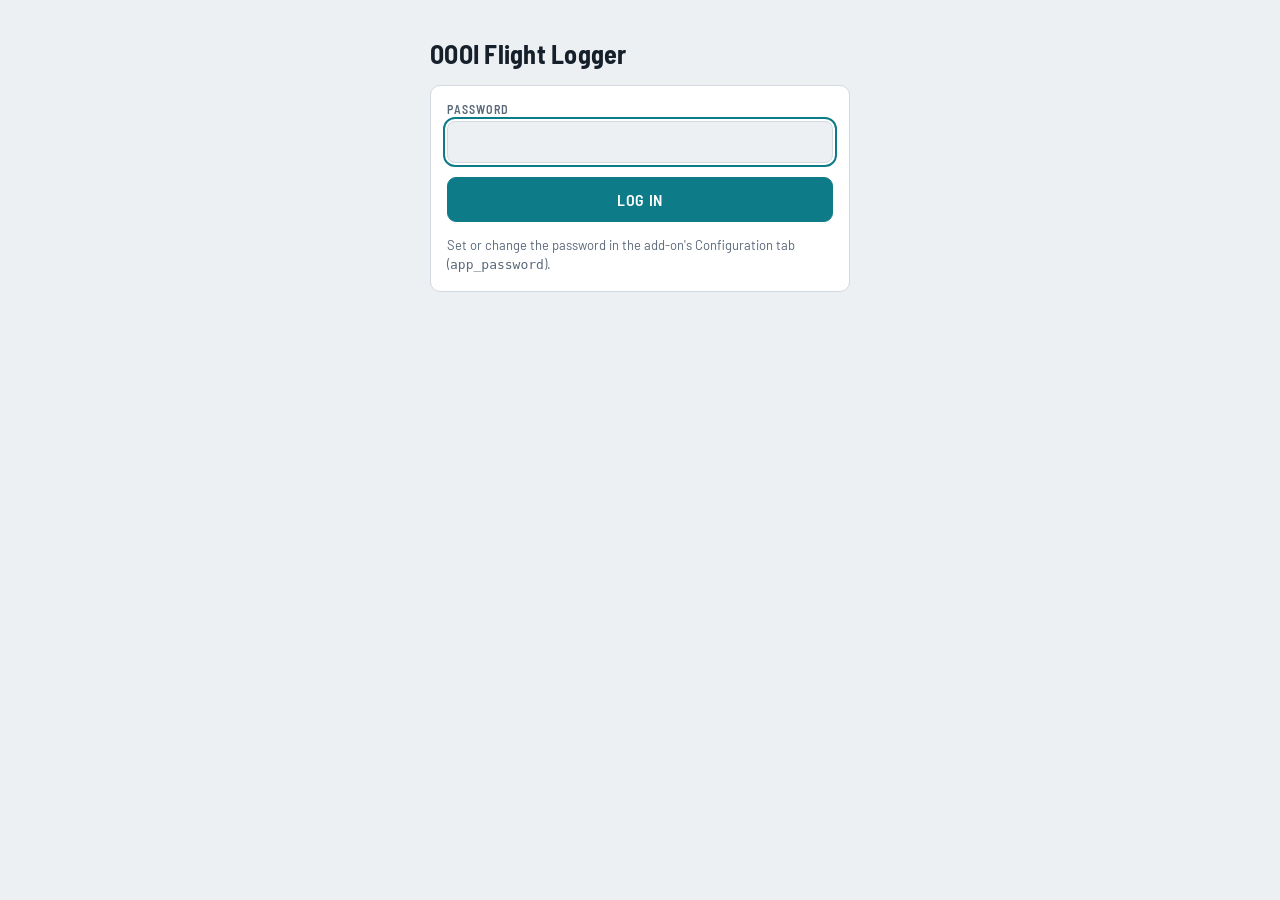
<file: oooi_logger/rootfs/app/www/login.html>
<!doctype html>
<html lang="en">
<head>
<meta charset="utf-8">
<meta name="viewport" content="width=device-width, initial-scale=1, viewport-fit=cover">
<title>OOOI Flight Logger</title>
<meta name="theme-color" content="#0e1318">
<meta name="apple-mobile-web-app-capable" content="yes">
<meta name="mobile-web-app-capable" content="yes">
<meta name="apple-mobile-web-app-status-bar-style" content="black-translucent">
<meta name="apple-mobile-web-app-title" content="OOOI">
<link rel="manifest" href="manifest.webmanifest">
<link rel="apple-touch-icon" href="icons/icon-180.png">
<link rel="icon" type="image/png" sizes="192x192" href="icons/icon-192.png">
<link rel="preconnect" href="https://fonts.googleapis.com">
<link rel="stylesheet" media="print" onload="this.media='all'" href="https://fonts.googleapis.com/css2?family=Barlow+Semi+Condensed:wght@500;600;700&family=Barlow:wght@400;500;600&family=IBM+Plex+Mono:wght@500;600&display=swap">
<noscript><link rel="stylesheet" href="https://fonts.googleapis.com/css2?family=Barlow+Semi+Condensed:wght@500;600;700&family=Barlow:wght@400;500;600&family=IBM+Plex+Mono:wght@500;600&display=swap"></noscript>
<link rel="stylesheet" href="css/app.css">
</head>
<body>
<div class="wrap" style="max-width:420px;padding-top:40px">
  <h1>OOOI Flight Logger</h1>
  <form class="card" id="f">
    <div class="field"><label for="pw">Password</label><input id="pw" type="password" autocomplete="current-password" autofocus></div>
    <button class="btn primary block" type="submit">Log in</button>
    <p class="small" id="err" style="margin:0;color:var(--bad)" hidden></p>
    <p class="small" style="margin:0">Set or change the password in the add-on's Configuration tab (<code>app_password</code>).</p>
  </form>
</div>
<script>
document.getElementById('f').addEventListener('submit', async (e) => {
  e.preventDefault();
  const err = document.getElementById('err'); err.hidden = true;
  try {
    const r = await fetch('api/login', { method: 'POST', headers: { 'Content-Type': 'application/json' }, body: JSON.stringify({ password: document.getElementById('pw').value }) });
    if (r.ok) { location.replace('./'); return; }
    const j = await r.json().catch(() => ({})); err.textContent = j.error || 'Could not log in.'; err.hidden = false;
  } catch (_) { err.textContent = 'Cannot reach the add-on. Check that Tailscale is connected.'; err.hidden = false; }
});
</script>
</body>
</html>
</file>
<file: oooi_logger/rootfs/app/www/css/app.css>
/* Layout: one narrow column built for a phone in the flight deck; a dark CDU-style panel holds the OOOI times. */
:root {
  --bg: #edf0f3; --surface: #ffffff; --ink: #16202b; --muted: #5a6878; --line: #d2d9e1;
  --accent: #0e7c88; --accent-ink: #ffffff; --accent-soft: #dcf0f2;
  --cdu: #10161d; --cdu-ink: #f2f5f7; --cdu-label: #57d0dc; --cdu-line: #2a3542;
  --good: #1d7f48; --good-soft: #e0f2e8; --warn: #9a6512; --warn-soft: #f8edd9; --bad: #b3362a; --bad-soft: #f8e1de;
  --water: #dce6ee; --land: #f7f9fb; --coast: #b9c6d2; --day: #b5700f; --day-soft: #f8ecd6; --twi: #7a52c7; --twi-soft: #ece5f8; --night: #135f9e; --night-soft: #dde9f5;
  --f-display: "Barlow Semi Condensed", "Arial Narrow", system-ui, sans-serif;
  --f-body: "Barlow", system-ui, -apple-system, "Segoe UI", sans-serif;
  --f-mono: "IBM Plex Mono", ui-monospace, "SF Mono", Menlo, monospace;
  --r: 10px;
  --bar: #008a9c;
}
@media (prefers-color-scheme: dark) { :root:not([data-theme="light"]) {
  --bg: #0e1318; --surface: #161d25; --ink: #e5eaef; --muted: #93a1b0; --line: #29333e;
  --accent: #4cc7d3; --accent-ink: #062126; --accent-soft: #143238;
  --cdu: #07090c; --cdu-ink: #f2f5f7; --cdu-label: #57d0dc; --cdu-line: #26303b;
  --good: #59c487; --good-soft: #15301f; --warn: #e2ad55; --warn-soft: #33260f; --bad: #f08273; --bad-soft: #3a1a16;
  --water: #0b1824; --land: #1d2732; --coast: #34414f; --day: #e8a948; --day-soft: #33260f; --twi: #b393f2; --twi-soft: #2a2140; --night: #6cb4f0; --night-soft: #14273a; --bar: #2aa6b6;
  color-scheme: dark; } }
:root[data-theme="dark"] {
  --bg: #0e1318; --surface: #161d25; --ink: #e5eaef; --muted: #93a1b0; --line: #29333e;
  --accent: #4cc7d3; --accent-ink: #062126; --accent-soft: #143238;
  --cdu: #07090c; --cdu-ink: #f2f5f7; --cdu-label: #57d0dc; --cdu-line: #26303b;
  --good: #59c487; --good-soft: #15301f; --warn: #e2ad55; --warn-soft: #33260f; --bad: #f08273; --bad-soft: #3a1a16;
  --water: #0b1824; --land: #1d2732; --coast: #34414f; --day: #e8a948; --day-soft: #33260f; --twi: #b393f2; --twi-soft: #2a2140; --night: #6cb4f0; --night-soft: #14273a; --bar: #2aa6b6;
  color-scheme: dark; }

body { background: var(--bg); color: var(--ink); font: 16px/1.45 var(--f-body); }
.wrap { max-width: 560px; margin: 0 auto; padding-inline: 16px; padding-block: 12px 96px; display: grid; gap: 16px; }
header.top { display: flex; align-items: baseline; justify-content: space-between; gap: 12px; flex-wrap: wrap; }
h1 { font: 700 26px/1.1 var(--f-display); letter-spacing: .01em; margin: 0; text-wrap: balance; }
.sync { font: 500 13px/1.3 var(--f-body); color: var(--muted); display: flex; align-items: center; gap: 6px; }
.dot { width: 8px; height: 8px; border-radius: 50%; background: var(--muted); flex: none; }
.dot.ok { background: var(--good); } .dot.warn { background: var(--warn); } .dot.bad { background: var(--bad); }

nav.tabs { display: grid; grid-template-columns: repeat(5, minmax(0, 1fr)); background: var(--surface); border: 1px solid var(--line); border-radius: var(--r); padding: 3px; gap: 3px; }
nav.tabs button { font: 600 14px var(--f-display); letter-spacing: .02em; text-transform: uppercase; border: 0; border-radius: 7px; padding: 9px 2px; min-width: 0; overflow: hidden; text-overflow: ellipsis; white-space: nowrap; background: transparent; color: var(--muted); cursor: pointer; }
nav.tabs button[aria-selected="true"] { background: var(--accent); color: var(--accent-ink); }

.card { background: var(--surface); border: 1px solid var(--line); border-radius: var(--r); padding: 16px; display: grid; gap: 14px; min-width: 0; }
.label, label { font: 600 12px/1.2 var(--f-display); letter-spacing: .08em; text-transform: uppercase; color: var(--muted); }
.field { display: grid; gap: 5px; min-width: 0; }
input, select, textarea { font: 500 17px var(--f-body); color: var(--ink); background: var(--bg); border: 1px solid var(--line); border-radius: 8px; padding: 10px 11px; width: 100%; box-sizing: border-box; min-width: 0; }
input[type=date] { -webkit-appearance: none; appearance: none; display: block; max-width: 100%; min-height: 46px; text-align: left; }
input[type=date]::-webkit-date-and-time-value { text-align: left; }
input::placeholder, textarea::placeholder { color: var(--muted); opacity: .5; }
input:focus-visible, select:focus-visible, textarea:focus-visible, button:focus-visible { outline: 2px solid var(--accent); outline-offset: 2px; }
.mono { font-family: var(--f-mono); font-variant-numeric: tabular-nums; }
.up { text-transform: uppercase; }
.grid2 { display: grid; grid-template-columns: 1fr 1fr; gap: 12px; }
.grid3 { display: grid; grid-template-columns: 1.2fr 1fr 1fr; gap: 12px; }
@media (max-width: 380px) { .grid3 { grid-template-columns: 1fr 1fr; } .grid3 .field:first-child { grid-column: 1 / -1; } }

.btn { font: 600 16px var(--f-display); letter-spacing: .04em; text-transform: uppercase; border-radius: 9px; border: 1px solid var(--line); background: var(--surface); color: var(--ink); padding: 12px 14px; cursor: pointer; display: inline-flex; align-items: center; justify-content: center; gap: 8px; }
.btn.primary { background: var(--accent); color: var(--accent-ink); border-color: var(--accent); }
.btn.danger { color: var(--bad); }
.btn:disabled { opacity: .5; cursor: default; }
.btn.block { width: 100%; }
.row { display: flex; gap: 10px; flex-wrap: wrap; align-items: center; }
.row > .btn { flex: 1 1 140px; }

/* Scan */
.scan { position: relative; display: grid; gap: 10px; }
.scan input[type=file] { position: absolute; inset: 0; opacity: 0; width: 100%; height: 100%; cursor: pointer; }
.scanbtn { pointer-events: none; padding: 18px; font-size: 19px; }
.scan-note { font-size: 14px; color: var(--muted); }
.msg { font-size: 14px; border-radius: 8px; padding: 9px 11px; background: var(--bg); color: var(--ink); }
.msg.good { background: var(--good-soft); color: var(--good); }
.msg.warn { background: var(--warn-soft); color: var(--warn); }
.msg.bad { background: var(--bad-soft); color: var(--bad); }
.thumb { max-height: 120px; border-radius: 8px; justify-self: start; }

/* CDU panel */
.cdu { background: var(--cdu); border-radius: 12px; padding: 14px 14px 12px; border: 1px solid var(--cdu-line); display: grid; gap: 10px; }
.cdu-head { display: flex; justify-content: space-between; font: 600 13px var(--f-mono); color: var(--cdu-ink); letter-spacing: .06em; }
.cdu-grid { display: grid; grid-template-columns: repeat(5, minmax(0, 1fr)); gap: 8px; }
.cdu .field label { color: var(--cdu-label); font: 600 12px var(--f-mono); letter-spacing: .08em; }
.cdu input { background: transparent; border: 0; border-bottom: 1px solid var(--cdu-line); border-radius: 0; color: var(--cdu-ink); font: 600 20px var(--f-mono); padding: 4px 0 6px; text-align: left; letter-spacing: .04em; }
.cdu input::placeholder { color: #4b5866; }
.cdu input:focus-visible { outline: none; border-bottom-color: var(--cdu-label); }
.cdu-foot { font: 500 13px var(--f-mono); color: #9aa8b5; display: flex; justify-content: space-between; gap: 8px; flex-wrap: wrap; }
.cdu-foot .ok { color: #7fe0a6; } .cdu-foot .no { color: #ffb38a; }
@media (max-width: 400px) { .cdu-grid { grid-template-columns: repeat(3, minmax(0, 1fr)); } .cdu input { font-size: 19px; } }

/* Segmented toggles */
.seg { display: grid; grid-template-columns: 1fr 1fr; border: 1px solid var(--line); border-radius: 9px; overflow: hidden; }
.seg button { font: 700 18px var(--f-display); letter-spacing: .05em; border: 0; padding: 12px 6px; background: var(--bg); color: var(--muted); cursor: pointer; display: grid; gap: 2px; }
.seg button small { font: 500 12px var(--f-body); letter-spacing: 0; text-transform: none; }
.seg button[aria-pressed="true"] { background: var(--accent); color: var(--accent-ink); }
.seg button + button { border-left: 1px solid var(--line); }

.stepper { display: grid; grid-template-columns: 44px 1fr 44px; align-items: stretch; }
.stepper button { font: 600 20px var(--f-body); border: 1px solid var(--line); background: var(--bg); color: var(--ink); cursor: pointer; }
.stepper button:first-child { border-radius: 8px 0 0 8px; } .stepper button:last-child { border-radius: 0 8px 8px 0; }
.stepper input { border-radius: 0; border-inline: 0; text-align: center; }

/* Computed */
.calc { display: grid; grid-template-columns: repeat(3, minmax(0, 1fr)); gap: 12px 10px; }
.stat { display: grid; gap: 2px; min-width: 0; }
.stat b { font: 600 22px var(--f-mono); font-variant-numeric: tabular-nums; }
.stat span { font-size: 12px; color: var(--muted); }
.chips { display: flex; gap: 6px; flex-wrap: wrap; }
.chip { font: 600 12px var(--f-display); letter-spacing: .06em; text-transform: uppercase; padding: 4px 8px; border-radius: 999px; background: var(--bg); color: var(--muted); border: 1px solid var(--line); }
.chip.night { background: var(--cdu); color: var(--cdu-label); border-color: var(--cdu); }
.chip.day { background: var(--warn-soft); color: var(--warn); border-color: transparent; }
.chip.pf { background: var(--accent-soft); color: var(--accent); border-color: transparent; }
.chip.ok { background: var(--good-soft); color: var(--good); border-color: transparent; }
.chip.pend { background: var(--warn-soft); color: var(--warn); border-color: transparent; }
.missing { color: var(--muted); font-size: 14px; }

.savebar { position: fixed; left: 0; right: 0; bottom: 0; padding: 10px 16px calc(10px + env(safe-area-inset-bottom, 0px)); background: var(--surface); border-top: 1px solid var(--line); display: flex; justify-content: center; z-index: 5; }
.savebar .inner { max-width: 560px; width: 100%; display: flex; gap: 10px; }
.savebar .btn { flex: 1; }

/* List */
.summary { display: grid; grid-template-columns: repeat(3, minmax(0, 1fr)); gap: 10px; }
.month { font: 700 15px var(--f-display); letter-spacing: .08em; text-transform: uppercase; color: var(--muted); margin: 6px 2px -6px; }
.flight { display: grid; grid-template-columns: 1fr auto; gap: 4px 12px; padding: 12px 14px; background: var(--surface); border: 1px solid var(--line); border-radius: var(--r); cursor: pointer; text-align: left; width: 100%; color: var(--ink); font: inherit; }
.flight .route { font: 600 18px var(--f-mono); letter-spacing: .02em; }
.flight .meta { font-size: 13px; color: var(--muted); }
.flight .time { font: 600 18px var(--f-mono); text-align: right; font-variant-numeric: tabular-nums; }
.flight .chips { grid-column: 1 / -1; }
.list { display: grid; gap: 8px; }
.empty { text-align: center; color: var(--muted); padding: 28px 12px; display: grid; gap: 6px; }
.empty b { color: var(--ink); font: 600 18px var(--f-display); }
.confirm { border: 1px solid var(--bad); background: var(--bad-soft); border-radius: 9px; padding: 12px; display: grid; gap: 10px; color: var(--ink); }
.small { font-size: 13px; color: var(--muted); }
.toast { position: fixed; left: 50%; transform: translateX(-50%); bottom: calc(84px + env(safe-area-inset-bottom, 0px)); background: var(--ink); color: var(--bg); padding: 10px 16px; border-radius: 999px; font: 500 14px var(--f-body); z-index: 9; max-width: calc(100% - 32px); }
a { color: var(--accent); }
.linkbtn { font: 600 14px var(--f-body); color: var(--accent); background: none; border: 0; padding: 2px 0; cursor: pointer; }
.chartbox, .mapbox { overflow: hidden; border-radius: 8px; }
.chartbox svg, .mapbox svg { display: block; width: 100%; height: auto; }
.mapbox { background: var(--water); border: 1px solid var(--line); }
.chip.key-day { background: var(--day-soft); color: var(--day); border-color: transparent; }
.chip.key-twi { background: var(--twi-soft); color: var(--twi); border-color: transparent; }
.chip.key-night { background: var(--night-soft); color: var(--night); border-color: transparent; }
.op { display: grid; gap: 4px; padding: 12px; border: 1px solid var(--line); border-radius: 9px; }
.op-head { display: flex; justify-content: space-between; gap: 8px; flex-wrap: wrap; align-items: center; }
.op-head b { font: 600 17px var(--f-display); letter-spacing: .03em; }
.op dl { display: grid; grid-template-columns: auto 1fr; gap: 3px 12px; margin: 0; font-size: 14px; }
.op dt { color: var(--muted); } .op dd { margin: 0; font-family: var(--f-mono); font-variant-numeric: tabular-nums; }
@media (prefers-reduced-motion: no-preference) { .btn, .seg button, nav.tabs button { transition: background .15s, color .15s; } }

:root { padding-top: env(safe-area-inset-top, 0px); }
html { -webkit-text-size-adjust: 100%; }
body { margin: 0; }
[hidden] { display: none !important; }
img { max-width: 100%; }
.chip.unsynced { background: var(--bad-soft); color: var(--bad); border-color: transparent; }
.devcode { display: grid; gap: 6px; justify-items: start; padding: 14px; border-radius: 10px; background: var(--cdu); color: var(--cdu-ink); }
.devcode .small { color: #9aa8b5; }
.devcode a { color: var(--cdu-label); font: 600 17px var(--f-mono); }
.devcode b { font: 600 30px var(--f-mono); letter-spacing: .12em; color: var(--cdu-ink); }

/* CSV column editor */
details.card > summary { cursor: pointer; list-style: none; display: flex; justify-content: space-between; align-items: center; }
details.card > summary::-webkit-details-marker { display: none; }
details.card > summary::after { content: '▸'; font-size: 14px; transition: transform .15s; }
details.card[open] > summary::after { transform: rotate(90deg); }
details.card:not([open]) { gap: 0; }
.cols { display: grid; gap: 6px; }
.colrow, .colhead { display: grid; grid-template-columns: 40px 1fr 40px; gap: 8px; align-items: center; }
.colrow input[type=checkbox] { width: 22px; height: 22px; margin: 0; accent-color: var(--accent); }
.colrow input[type=text] { font-size: 15px; padding: 8px 10px; }
.colrow.off input[type=text] { opacity: .45; text-decoration: line-through; }
.extrarow { display: grid; grid-template-columns: 1fr; gap: 6px; padding: 10px; border: 1px solid var(--line); border-radius: 9px; }
.extrarow input, .extrarow select { font-size: 15px; padding: 8px 10px; }
.extrarow .x-text[hidden] { display: none; }
.x-tools { display: grid; grid-template-columns: 44px 44px 1fr; gap: 6px; }
.x-tools .btn { padding: 8px 10px; font-size: 15px; }
.customfields { display: grid; grid-template-columns: 1fr 1fr; gap: 14px 12px; }
.customfields[hidden] { display: none; }
.colhead { font: 600 11px/1.4 var(--f-display); letter-spacing: .06em; text-transform: uppercase; color: var(--muted); padding-bottom: 2px; }
.colhead span:first-child, .colhead span:last-child { text-align: center; }
.colrow input[type=checkbox] { justify-self: center; }
.colrow .onscreen { text-align: center; color: var(--muted); }
.colrow input.showcb { justify-self: center; }
.colrow.off input.showcb { opacity: .35; }
.x-show { display: flex; align-items: center; gap: 8px; text-transform: none; letter-spacing: 0; font: 500 14px var(--f-body); color: var(--ink); }
.x-show[hidden] { display: none; }
.x-show input { width: 20px; height: 20px; margin: 0; accent-color: var(--accent); }
#customFields input.edited { border-color: var(--accent); }
.colrow .colname { font: 500 15px var(--f-body); color: var(--ink); padding: 8px 0; min-width: 0; overflow-wrap: anywhere; }
.colrow.off .colname { opacity: .45; text-decoration: line-through; }

/* Stats and Map */
select.period { width: auto; font-size: 15px; padding: 8px 10px; }
.hint { display: flex; flex-wrap: wrap; gap: 4px 10px; align-items: center; }
.cur { display: grid; gap: 4px; padding: 10px 12px; border: 1px solid var(--line); border-radius: 9px; }
.cur-head { display: flex; justify-content: space-between; align-items: center; gap: 8px; flex-wrap: wrap; }
.cur-head b { font: 600 17px var(--f-display); letter-spacing: .03em; }
#barChart svg { display: block; width: 100%; height: auto; touch-action: pan-y; }
.tip { margin: 0; color: var(--ink); font-family: var(--f-mono); font-size: 13px; }
.tableview summary { list-style: none; cursor: pointer; }
.tableview summary::-webkit-details-marker { display: none; }
.tablewrap { overflow-x: auto; margin-top: 8px; }
.tablewrap table { width: 100%; border-collapse: collapse; font-size: 13px; font-variant-numeric: tabular-nums; }
.tablewrap th, .tablewrap td { padding: 6px 8px; text-align: right; border-bottom: 1px solid var(--line); white-space: nowrap; }
.tablewrap th:first-child, .tablewrap td:first-child { text-align: left; }
.tablewrap th { color: var(--muted); font: 600 12px var(--f-display); letter-spacing: .06em; text-transform: uppercase; }
.toplist { display: grid; gap: 8px; }
.toprow { display: grid; grid-template-columns: minmax(0, 7.5em) 1fr auto; gap: 10px; align-items: center; font-size: 14px; }
.toprow .mono { font-family: var(--f-mono); overflow: hidden; text-overflow: ellipsis; white-space: nowrap; }
.toprow .num { color: var(--muted); font-variant-numeric: tabular-nums; white-space: nowrap; }
.meter { height: 8px; background: var(--bg); border-radius: 4px; overflow: hidden; }
.meter i { display: block; height: 100%; background: var(--bar); border-radius: 0 4px 4px 0; }
.records { display: grid; grid-template-columns: auto 1fr; gap: 6px 12px; margin: 0; font-size: 14px; }
.records dt { color: var(--muted); }
.records dd { margin: 0; text-align: right; font-variant-numeric: tabular-nums; }
.mapwrap { position: relative; }
svg.worldmap { aspect-ratio: 4 / 3; touch-action: none; cursor: grab; }
.mapctl { position: absolute; right: 8px; top: 8px; display: grid; gap: 6px; }
.mapctl .btn { padding: 6px 0; width: 40px; font-size: 18px; background: var(--surface); }
.mapctl #mapFit { font-size: 12px; }
.warnline { color: var(--warn); }

/* Stats → Search (same layout as Flight Tracker's History search) */
input.search { font-size: 17px; padding: 12px 14px; border-radius: 10px; background: var(--surface); }
.chips-row { display: flex; gap: 6px; flex-wrap: wrap; }
.ychip { font: 600 14px var(--f-display); letter-spacing: .04em; padding: 7px 12px; border-radius: 999px; border: 1px solid var(--line); background: var(--surface); color: var(--muted); cursor: pointer; }
.ychip.on { background: var(--accent); color: var(--accent-ink); border-color: var(--accent); }
details.fold { padding: 0; gap: 0; }
details.fold > summary { list-style: none; cursor: pointer; padding: 14px 16px; font: 600 14px var(--f-display); letter-spacing: .06em; text-transform: uppercase; color: var(--muted); display: flex; justify-content: space-between; }
details.fold > summary::-webkit-details-marker { display: none; }
details.fold > summary::after { content: "▾"; transition: transform .15s; }
details.fold[open] > summary::after { transform: rotate(180deg); }
.ffgrid { display: grid; grid-template-columns: 1fr 1fr; gap: 10px 12px; padding: 0 16px 16px; }
.ffgrid .ff { display: grid; gap: 4px; min-width: 0; }
.ffgrid .ff > span { font: 600 12px var(--f-display); letter-spacing: .08em; text-transform: uppercase; color: var(--muted); }
.ffgrid input, .ffgrid select { font-size: 15px; padding: 8px 9px; }
.ffgrid .wide { grid-column: 1 / -1; }
.find-sum { font-size: 14px; color: var(--muted); padding: 0 2px; }
.find-sum b { color: var(--ink); font: 600 18px var(--f-mono); }
.flight { box-sizing: border-box; }
.flight.hist { cursor: default; }
.toprow.link, .stat.link { cursor: pointer; border-radius: 6px; }
.toprow.link:hover, .stat.link:hover { background: var(--bg); }
.toprow .dir { grid-column: 1 / -1; font-size: 12px; color: var(--muted); margin-top: -4px; }

/* Header: connection badge (green = this page is talking to the add-on) */
header.top { display: grid; gap: 12px; justify-content: stretch; align-items: start; }
.titlerow { display: flex; align-items: center; justify-content: space-between; gap: 10px; }
.habadge { font: 600 13px var(--f-display); letter-spacing: .06em; text-transform: uppercase; display: inline-flex; align-items: center; gap: 6px; padding: 5px 10px; border-radius: 999px; border: 1px solid var(--line); background: var(--surface); color: var(--muted); cursor: pointer; flex: none; }
.habadge .dot { width: 10px; height: 10px; background: var(--muted); opacity: .7; }
.habadge.on { color: var(--ink); }
.habadge.on { border-color: color-mix(in srgb, var(--good) 40%, transparent); color: var(--good); }
.habadge.on .dot { background: var(--good); opacity: 1; }
.habadge.flash .dot { animation: livepulse .9s ease-out; }
@keyframes livepulse { 0% { box-shadow: 0 0 0 0 color-mix(in srgb, var(--good) 70%, transparent); } 100% { box-shadow: 0 0 0 9px transparent; } }
.scantime { font-size: 12px; color: var(--muted); }

/* PF split: takeoff and landing toggles under PF / PM (both on for PF; tap one off when the other pilot flew it) */
.seg.ops { margin-top: 8px; }
.seg.ops button { font-size: 15px; padding: 9px 6px; }
</file>
